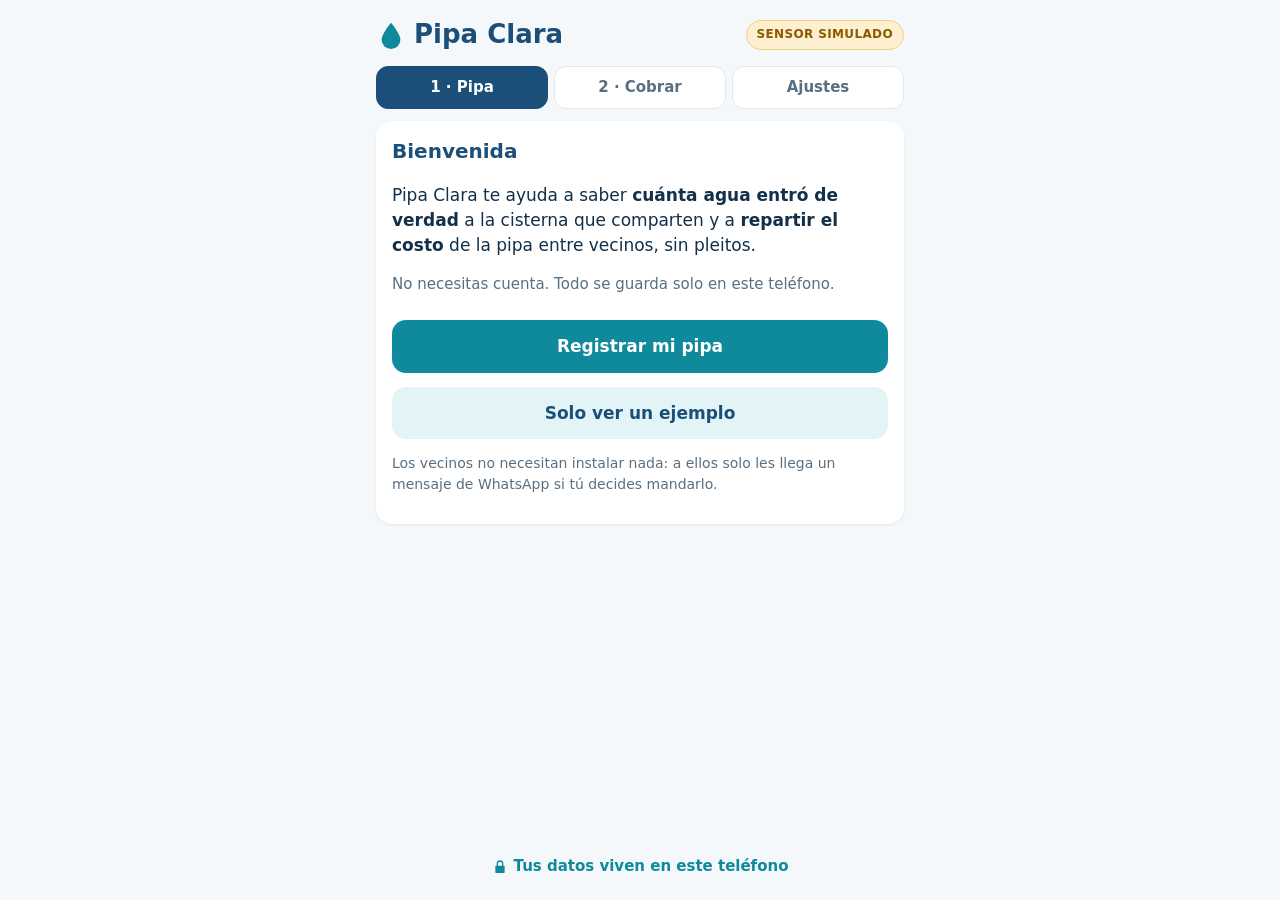
<file: index.html>
<!doctype html>
<html lang="es-MX">
<head>
  <meta charset="utf-8">
  <meta name="viewport" content="width=device-width, initial-scale=1">
  <title>Pipa Clara</title>
  <meta name="description" content="Verifica cuánta agua entró a tu cisterna compartida y reparte el costo de la pipa entre vecinos. Tus datos se quedan en tu teléfono.">
  <link rel="icon" href="data:image/svg+xml,%3Csvg xmlns='http://www.w3.org/2000/svg' viewBox='0 0 32 32'%3E%3Cpath d='M16 3C16 3 6 15 6 21a10 10 0 0 0 20 0C26 15 16 3 16 3z' fill='%2314a3b8'/%3E%3C/svg%3E">
  <link rel="stylesheet" href="styles.css">
</head>
<body>
  <header class="top">
    <div class="brand">
      <svg viewBox="0 0 32 32" aria-hidden="true"><path d="M16 3C16 3 6 15 6 21a10 10 0 0 0 20 0C26 15 16 3 16 3z"/></svg>
      <span>Pipa Clara</span>
    </div>
    <span class="badge sim" title="Esta versión de demostración no tiene un sensor real conectado: las lecturas son simuladas">SENSOR SIMULADO</span>
  </header>

  <nav class="tabs" role="tablist">
    <button role="tab" data-tab="entrega" aria-selected="true">1 · Pipa</button>
    <button role="tab" data-tab="reparto">2 · Cobrar</button>
    <button role="tab" data-tab="ajustes">Ajustes</button>
  </nav>

  <div id="notice" class="notice" hidden></div>
  <main id="view"></main>

  <footer class="foot">
    <svg viewBox="0 0 24 24" aria-hidden="true"><path d="M7 10V7a5 5 0 0 1 10 0v3h1a1 1 0 0 1 1 1v9a1 1 0 0 1-1 1H6a1 1 0 0 1-1-1v-9a1 1 0 0 1 1-1h1zm2 0h6V7a3 3 0 0 0-6 0v3z"/></svg>
    Tus datos viven en este teléfono
  </footer>

  <script type="module" src="js/app.js"></script>
</body>
</html>
</file>
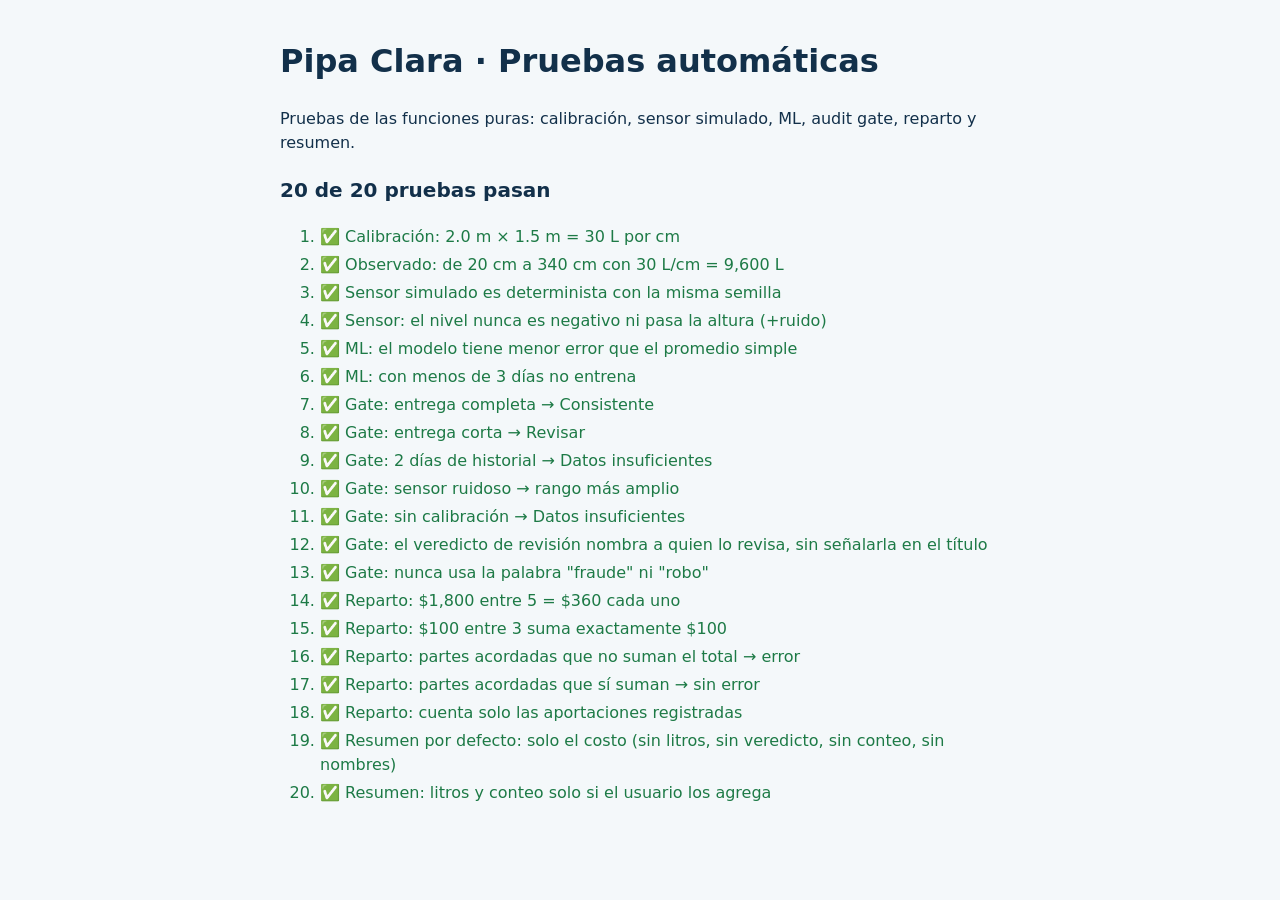
<file: tests.html>
<!doctype html>
<html lang="es-MX">
<head>
  <meta charset="utf-8">
  <meta name="viewport" content="width=device-width, initial-scale=1">
  <title>Pipa Clara · Pruebas</title>
  <style>
    body { font: 16px/1.5 system-ui, sans-serif; margin: 0 auto; max-width: 720px; padding: 16px; background: #f4f8fa; color: #12304a; }
    li { margin: 4px 0; }
    .ok { color: #1d7a46; } .fail { color: #a3261d; font-weight: 700; }
    #total { font-weight: 800; font-size: 20px; }
  </style>
</head>
<body>
  <h1>Pipa Clara · Pruebas automáticas</h1>
  <p>Pruebas de las funciones puras: calibración, sensor simulado, ML, audit gate, reparto y resumen.</p>
  <p id="total">Corriendo…</p>
  <ol id="out"></ol>
  <script type="module" src="js/tests.js"></script>
</body>
</html>
</file>
<file: styles.css>
:root {
  --bg: #f4f8fa;
  --card: #ffffff;
  --ink: #12304a;
  --muted: #5a6f80;
  --line: #e1e9ef;
  --teal: #0f8a9c;
  --teal-soft: #e3f4f6;
  --blue: #1b4f7a;
  --amber: #8a5a00;
  --amber-bg: #fdefcf;
  --green: #1d7a46;
  --green-bg: #dff3e7;
  --grey-bg: #eceff2;
  --wa: #128c4a;
  --danger: #a3261d;
  --radius: 16px;
}
* { box-sizing: border-box; }
html { -webkit-text-size-adjust: 100%; }
body {
  margin: 0;
  background: var(--bg);
  color: var(--ink);
  font: 17px/1.45 system-ui, -apple-system, "Segoe UI", Roboto, sans-serif;
  max-width: 560px;
  margin-inline: auto;
  min-height: 100vh;
  display: flex;
  flex-direction: column;
}
.top { display: flex; align-items: center; justify-content: space-between; padding: 16px 16px 8px; gap: 8px; }
.brand { white-space: nowrap; display: flex; align-items: center; gap: 8px; font-weight: 800; font-size: 26px; color: var(--blue); }
.brand svg { width: 30px; height: 30px; fill: var(--teal); }
.badge { font-size: 12px; font-weight: 700; letter-spacing: .03em; padding: 5px 10px; border-radius: 999px; white-space: nowrap; }
.badge.sim { color: var(--amber); background: var(--amber-bg); border: 1px solid #f3cf86; }
.badge.ml { color: var(--blue); background: #e5eef7; border: 1px solid #c3d6ea; }
.badge.demo { color: var(--muted); background: var(--grey-bg); }

.tabs { display: flex; gap: 6px; padding: 4px 16px 12px; background: var(--bg); }
.tabs button {
  flex: 1; font: inherit; font-weight: 700; font-size: 15px; padding: 10px 6px; border-radius: 12px;
  border: 1px solid var(--line); background: var(--card); color: var(--muted); cursor: pointer;
}
.tabs button[aria-selected="true"] { background: var(--blue); color: #fff; border-color: var(--blue); }

main { padding: 0 16px 16px; flex: 1; }
.notice { margin: 0 16px 12px; padding: 10px 12px; border-radius: 12px; background: var(--amber-bg); color: var(--amber); font-size: 15px; }

.card { background: var(--card); border-radius: var(--radius); padding: 16px; margin-bottom: 14px; box-shadow: 0 1px 3px rgba(18,48,74,.08); }
.card h2 { margin: 0 0 10px; font-size: 20px; color: var(--blue); }
.card h3 { margin: 14px 0 6px; font-size: 16px; color: var(--blue); }
.hint { color: var(--muted); font-size: 15px; margin: 4px 0 10px; }
.small { font-size: 14px; color: var(--muted); }

label { display: block; font-weight: 600; margin: 10px 0 4px; }
input, select, textarea {
  width: 100%; font: inherit; padding: 11px 12px; border-radius: 10px; border: 1px solid #c9d6df; background: #fff; color: var(--ink);
}
input:focus, select:focus, textarea:focus { outline: 3px solid #9fd8e0; border-color: var(--teal); }
.row2 { display: grid; grid-template-columns: 1fr 1fr; gap: 10px; align-items: end; }
.row2 > * { min-width: 0; }
.err { color: var(--danger); font-size: 15px; margin-top: 8px; font-weight: 600; }

.btn {
  display: inline-flex; align-items: center; justify-content: center; gap: 8px; width: 100%;
  font: inherit; font-weight: 700; padding: 14px; border-radius: 14px; border: 0; cursor: pointer;
  background: var(--teal); color: #fff; margin-top: 14px; text-decoration: none;
}
.btn.secondary { background: var(--teal-soft); color: var(--blue); }
.btn.wa { background: var(--wa); }
.btn.danger { background: #fbe4e2; color: var(--danger); }
.btn[disabled], .btn[aria-disabled="true"] { opacity: .45; cursor: not-allowed; pointer-events: none; }
.btn svg { width: 22px; height: 22px; fill: currentColor; }

.nums { list-style: none; padding: 0; margin: 0; }
.nums li { display: flex; justify-content: space-between; align-items: baseline; padding: 11px 0; border-bottom: 1px solid var(--line); gap: 10px; }
.nums li:last-child { border-bottom: 0; }
.nums .k { font-weight: 600; }
.nums .k small { display: block; font-weight: 400; color: var(--muted); font-size: 13px; }
.nums .v { font-weight: 800; font-size: 22px; color: var(--blue); white-space: nowrap; }

.verdict { border-radius: var(--radius); padding: 14px 16px; margin-bottom: 14px; }
.verdict strong { display: block; font-size: 21px; margin-bottom: 4px; }
.verdict.consistente { background: var(--green-bg); color: var(--green); }
.verdict.revisar { background: var(--amber-bg); color: var(--amber); }
.verdict.insuficiente { background: var(--grey-bg); color: var(--muted); }

.chart svg { width: 100%; height: auto; display: block; }
.chart .axis { stroke: #c9d6df; stroke-width: 1; }
.chart .grid { stroke: var(--line); stroke-dasharray: 3 3; }
.chart .lvl { fill: none; stroke: var(--teal); stroke-width: 2.5; }
.chart .area { fill: var(--teal-soft); }
.chart .mark { stroke: var(--amber); stroke-dasharray: 4 3; }
.chart text { font-size: 11px; fill: var(--muted); }

.hh { border-bottom: 1px solid var(--line); padding: 10px 0; }
.hh:last-child { border-bottom: 0; }
.hh-top { display: flex; justify-content: space-between; align-items: center; gap: 8px; font-weight: 700; }
.hh .row2 { margin-top: 6px; }
details summary { cursor: pointer; color: var(--teal); font-weight: 600; margin-top: 6px; }
pre.summary { white-space: pre-wrap; background: var(--teal-soft); border-radius: 12px; padding: 12px; font: 15px/1.5 system-ui, sans-serif; margin: 8px 0; }
.check { display: flex; gap: 10px; align-items: flex-start; font-weight: 600; margin-top: 10px; }
.check input { width: 22px; height: 22px; flex: none; margin-top: 2px; }
.list { list-style: none; padding: 0; margin: 0; }
.list li { display: flex; justify-content: space-between; gap: 8px; padding: 9px 0; border-bottom: 1px solid var(--line); }
.list li:last-child { border-bottom: 0; }
.pill { font-size: 13px; font-weight: 700; padding: 3px 9px; border-radius: 999px; white-space: nowrap; }
.pill.consistente { background: var(--green-bg); color: var(--green); }
.pill.revisar { background: var(--amber-bg); color: var(--amber); }
.pill.insuficiente { background: var(--grey-bg); color: var(--muted); }

.foot { display: flex; align-items: center; justify-content: center; gap: 6px; padding: 14px 16px 22px; color: var(--teal); font-weight: 600; font-size: 15px; }
.foot svg { width: 16px; height: 16px; fill: currentColor; }
</file>
